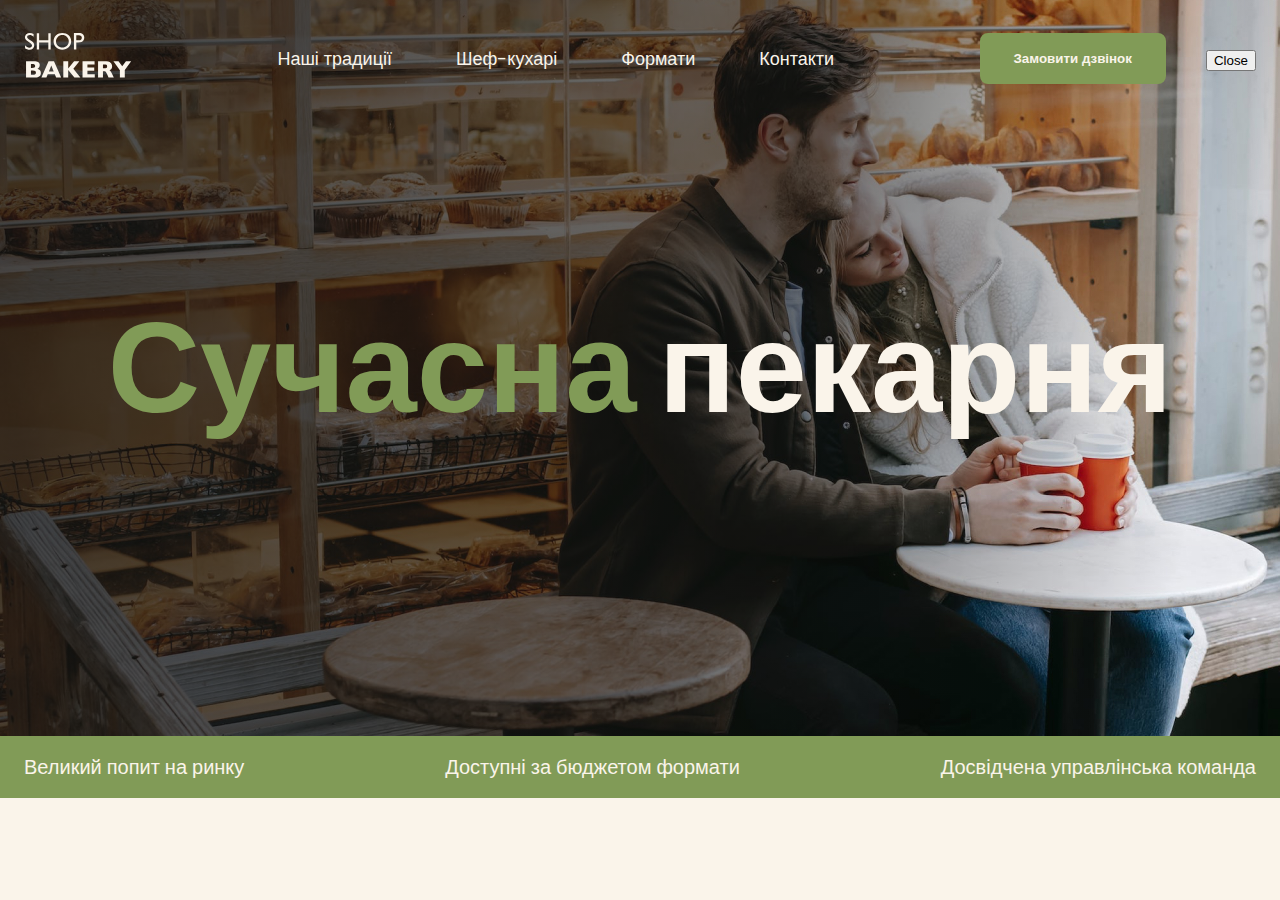
<file: index.html>
<!DOCTYPE html>
<html lang="uk">

<head>
  <meta charset="UTF-8" />
  <meta name="viewport" content="width=device-width, initial-scale=1.0" />
  <title>Сучасна пекарня</title>

  <link rel="preconnect" href="https://fonts.googleapis.com" />
  <link rel="preconnect" href="https://fonts.gstatic.com" crossorigin />
  <link rel="preconnect" href="https://fonts.googleapis.com" />
  <link rel="preconnect" href="https://fonts.gstatic.com" crossorigin />
  <link href="https://fonts.googleapis.com/css2?family=Poppins:wght@300;400;600;900&display=swap" rel="stylesheet" />

  <!-- Styles -->
  <link rel="stylesheet" href="./css/main.css" />
</head>

<body>
  <header class="header">
    <div class="container">
      <div class="header-container">
        <nav class="header-nav">
          <a href="/">
            <img src="./Images/logo.svg" alt="Логотип сучасної пекарні" />
          </a>
          <!-- </html> -->
          <ul class="header-menu">
            <li><a class="link" href="#traditions-section">Наші традиції</a></li>
            <li><a class="link" href="#chefs-section">Шеф-кухарі</a></li>
            <li><a class="link" href="#formats-section">Формати</a></li>
            <li><a class="link" href="#contact-section">Контакти</a></li>
          </ul>
          <!--  -->
        </nav>
        <button class="header__button button modal-btn-open" type="button">Замовити дзвінок</button>
        <button class="header__burger menu-btn-open" type="button">
          <svg class="address-icon" width="24" height="24">
            <use href="./Images/icon.svg#icon-instagram"></use>
          </svg>
        </button>
        <div class="mobile-menu">
          <button class="mobile-menu__btn-close menu-btn-close" type="button">Close</button>

        </div>
      </div>
    </div>
  </header>
  <main>
    <section class="hero-section">
      <div class="container">
        <h1 class="hero-title"><span class="text-brand">Сучасна </span>пекарня</h1>
      </div>
    </section>
    <section class="advantages-section">
      <div class="container">
        <h2 class="hidden">Наші переваги</h2>
        <ul class="advantages-list">
          <li class="advantages-item">Великий попит на ринку</li>
          <li class="advantages-item">Доступні за бюджетом формати</li>
          <li class="advantages-item">Досвідчена управлінська команда</li>
        </ul>
      </div>
    </section>
    <!--  <section class="traditions-section section" id="traditions-section">
      <div class="container">
        <div class="traditions-container">
          <div class="traditions-content">
            <h2 class="traditions-title section-title">Новий формат традицій</h2>
            <p class="traditions-text">
              <span class="brand uppercase">shop baker</span>— це пекарня, яка взяла
              все найкраще, і зберегла смак традиційної випічки та натуральність
              інгредієнтів.
            </p>
            <p class="traditions-text limited">
              Ми працюємо як найвідоміші мережі—
              <span class="brand"> 5 хвилин і замовлення готове</span>. А ще у наших
              пекарень стильний дизайн та висока якість обслуговування!
            </p>
          </div>
          <img src="./Images/backer-man.jpg" alt="Чоловік пекар дивиться на батони із посмішкою" />
        </div>
      </div>
    </section>
    <section class="section" id="chefs-section">
      <div class="container">
        <h2 class="chefs-title section-title centered">Наші шайкращі <br><span class="accent">шеф-кухарі</span></h2>
        <ul class="chefs-list">
          <li class="chefs-item">
            <article class="chef-card">
              <img class="chef-photo" src="./Images/Nastia.jpg" alt="Nastia chef">
              <div>
                <h3 class="chef-title">Настя</h3>
                <div class="chef-text">
                  <p>Привіт, я Настя!</p>
                  <p>Вже 10 років, я свтілюю <br>у життя цікаві та смачні ідеї.</p>
                  <p>Я випічу для вас <br> найсмачніщі вироби!</p>
                </div>
              </div>
            </article>
          </li>
          <li class="chefs-item">
            <article class="chef-card">
              <img class="chef-photo" src="./Images/Vlad.jpg" alt="Vlad chef">
              <div>
                <h3 class="chef-title">Влад</h3>
                <div class="chef-text">
                  <p>Привіт, я Влад!</p>
                  <p>
                    Мій кодитерський стаж вже 18 років.SHOP BEKERY - це наша любов,
                    з якою ми ділимось кожен раз з Вами через нашу випічку!
                  </p>
                  <p>Я зроблю для вас унікальну начинку на будь який смак!</p>
                </div>
              </div>
            </article>
          </li>
        </ul>
      </div>
    </section>
    <section class="section" id="formats-section">
      <div class="container">
        <h2 class="formats-title section-title centered">Формат</h2>
        <div class="formats-container">
          <button class="carousel-button" type="button">
            <svg class="carousel-arrow" width="16" height="16">
              <use href="./Images/icon.svg#icon-arrow"></use>
            </svg>
          </button>
          <ul class="format-list">
            <li class="formats-item">
              <article class="format-card">
                <img class="format-image" src="./Images/imgWalrus.jpg" alt="Walrus format" />
                <h3 class="format-title" lang="en">Walrus</h3>
                <div class="format-text">
                  <p>Площа: до 120 м2</p>
                  <p>Меню: розширене меню </p>
                  <p>Штат: 2 продавці-касири, 2 пекарі, 2 помічники пекаря, 2 офіціанти-різнороби</p>
                  <p>Посадкові місця: є</p>
                </div>
              </article>
            </li>
            <li class="formats-item">
              <article class="format-card">
                <img class="format-image" src="./Images/imgHorseshoe.jpg" alt="Horseshoe format" />
                <h3 class="format-title" lang="en">Horseshoe</h3>
                <div class="format-text">
                  <p>Площа: до 25 м2</p>
                  <p>Меню: найпопулярніші позиції меню</p>
                  <p>Штат: 2 продавці-касири, 2 пекарі, 1 помічник пекаря</p>
                  <p>Посадкові місця: відсутні</p>
                </div>
              </article>
            </li>
            <li class="formats-item">
              <article class="format-card">
                <img class="format-image" src="./Images/imgHandber.jpg" alt="Handlebar format" />
                <h3 class="format-title" lang="en">Handlebar</h3>
                <div class="format-text">
                  <p>Площа: до 15 м2</p>
                  <p>Меню: найпопулярніші позиції меню</p>
                  <p>Штат: 1 продавець, 1 пекар, 1 помічник пекаря</p>
                  <p>Посадкові місця: відсутні</p>
                </div>
              </article>
            </li>
          </ul>
          <button class="carousel-button next" type="button">
            <svg class="carousel-arrow" width="16" height="16">
              <use href="./Images/icon.svg#icon-arrow"></use>
            </svg>
          </button>
        </div>
      </div>
    </section>
    <section class="contact-section section" id="contact-section">
      <div class="container">
        <div class="contact-container">
          <div class="contact-form">
            <h2 class="contacts-title section-title">Приєднуйся до мережі пекарень</h2>
            <p>Заповни форму, щоб ми звʼязались з тобою!</p>
            <form name="contact-form" autocomplete="off" novalidate>
              <div class="form-field">
                <label class="form-label hidden" for="user-name">Ім'я</label>
                <input class="form-input" type="text" name="user-name" id="user-name" placeholder="Ім'я" />
              </div>
              <div class="form-field">
                <label class="form-label hidden" for="user-tel">Телефон</label>
                <input class="form-input" type="tel" name="user-tel" id="user-tel" placeholder="Телефон" />
              </div>
              <div class="form-field">
                <label class="form-label hidden" for="user-email">Електрона пошта</label>
                <input class="form-input" type="email" name="user-email" id="user-email"
                  placeholder="Електрона пошта" />
              </div>
              <button class="form-button button" type="submit">Замовити дзвінок</button>
              <p class="form-terms">
                Натискаючи на кнопку я погоджуюсь з
                <a class="form-terms-link href=" #">політикою конфіденційності</a>
              </p>
            </form>
          </div>
          <iframe class="contact-form"
            src="https://www.google.com/maps/embed?pb=!1m18!1m12!1m3!1d2540.1640531314047!2d30.491233500000003!3d50.4566697!2m3!1f0!2f0!3f0!3m2!1i1024!2i768!4f13.1!3m3!1m2!1s0x40d4ce637bfe1717%3A0x5370c2254ad1b952!2z0LLRg9C70LjRhtGPINCh0ZbRh9C-0LLQuNGFINCh0YLRgNGW0LvRjNGG0ZbQsiwgNTQsINCa0LjRl9CyLCAwMjAwMA!5e0!3m2!1suk!2sua!4v1699552097425!5m2!1suk!2sua"
            width="603" height="595" style="border: 0" allowfullscreen="" loading="lazy"
            referrerpolicy="no-referrer-when-downgrade"></iframe>
        </div>
      </div>
    </section>
  </main>
  <footer class="footer">
    <div class="container">
      <div class="footer-container">
        <nav class="footer-nav">
          <div class="footer-logo">
            <a href="#">
              <img src="./Images/logo.svg" alt="Логотип сучасної пекарні" />
            </a>
          </div>
          
          <ul class="footer-menu">
            <li><a class="link" href="#traditions-section">Наші традиції</a></li>
            <li><a class="link" href="#chefs-section">Шеф-кухарі</a></li>
            <li><a class="link" href="#formats-section">Формати</a></li>
            <li><a class="link" href="#contact-section">Контакти</a></li>
          </ul>
        
        </nav>
      
        <address class="footer-address">
          <ul class="address-list">
            <li><a class="address-link" href="tel:+380960000007">+380960000007</a></li>
            <li>
              <a class="address-link" href="mailto:shopbakery@gmail.com">shopbakery@gmail.com</a>
            </li>
            <li>
              <a class="address-link" href="https://maps.app.goo.gl/mjWwkDeYJMgSfQJa6" target="_blank">
                Україна, м.Київ, вул. Січових Стрільців 54
              </a>
            </li>
            <li>
              <a href="#">
                <svg class="address-icon" width="32" height="32">
                  <use href="./Images/icon.svg#icon-facebook"></use>
                </svg>
              </a>
            </li>
            <li>
              <a href="#">
                <svg class="address-icon" width="32" height="32">
                  <use href="./Images/icon.svg#icon-instagram"></use>
                </svg>
              </a>
            </li>
          </ul>
          <div class="address-info">
            <a class="address-link" target="_blank">Політика конфіденційності</a>
            <p class="address-copyright">© 2022 Дані захищені</p>
          </div>
        </address>
      </div>
    </div>
  </footer>  
    <div class="backdrop is-hidden">
      <div class="modal">
        <h2>Замовити дзвінок</h2>
        <p> Залишіть заявку та наш спеціаліст зв'яжеться з Вами!</p>
        <button class="modal-btn-close" type="button">Close</button>
        <form name="order-call-form" autocomplete="off">
          <div class="form-field">
            <label class="form-label hidden" for="user-name">Ім'я</label>
            <input class="form-input" type="text" name="user-name" id="user-name" placeholder="Ім'я" required />
          </div>
          <div class="form-field">
            <label class="form-label hidden" for="user-tel">Телефон</label>
            <input class="form-input" type="tel" name="user-tel" id="user-tel" placeholder="Телефон" required />
          </div>
          <div class="form-field">
            <label class="form-label hidden" for="user-email">Електрона пошта</label>
            <input class="form-input" type="email" name="user-email" id="user-email" placeholder="Електрона пошта"
              required />
          </div>
          <button class="form-button button" type="submit" disabled>Замовити дзвінок</button>
          <p class="form-terms">
            Натискаючи на кнопку я погоджуюсь з
            <a class="form-terms-link href=" #">політикою конфіденційності</a>
          </p>
        </form>
      </div>
    </div>  -->
    <script src="./js/modal.js"></script>
</body>

</html>
</file>
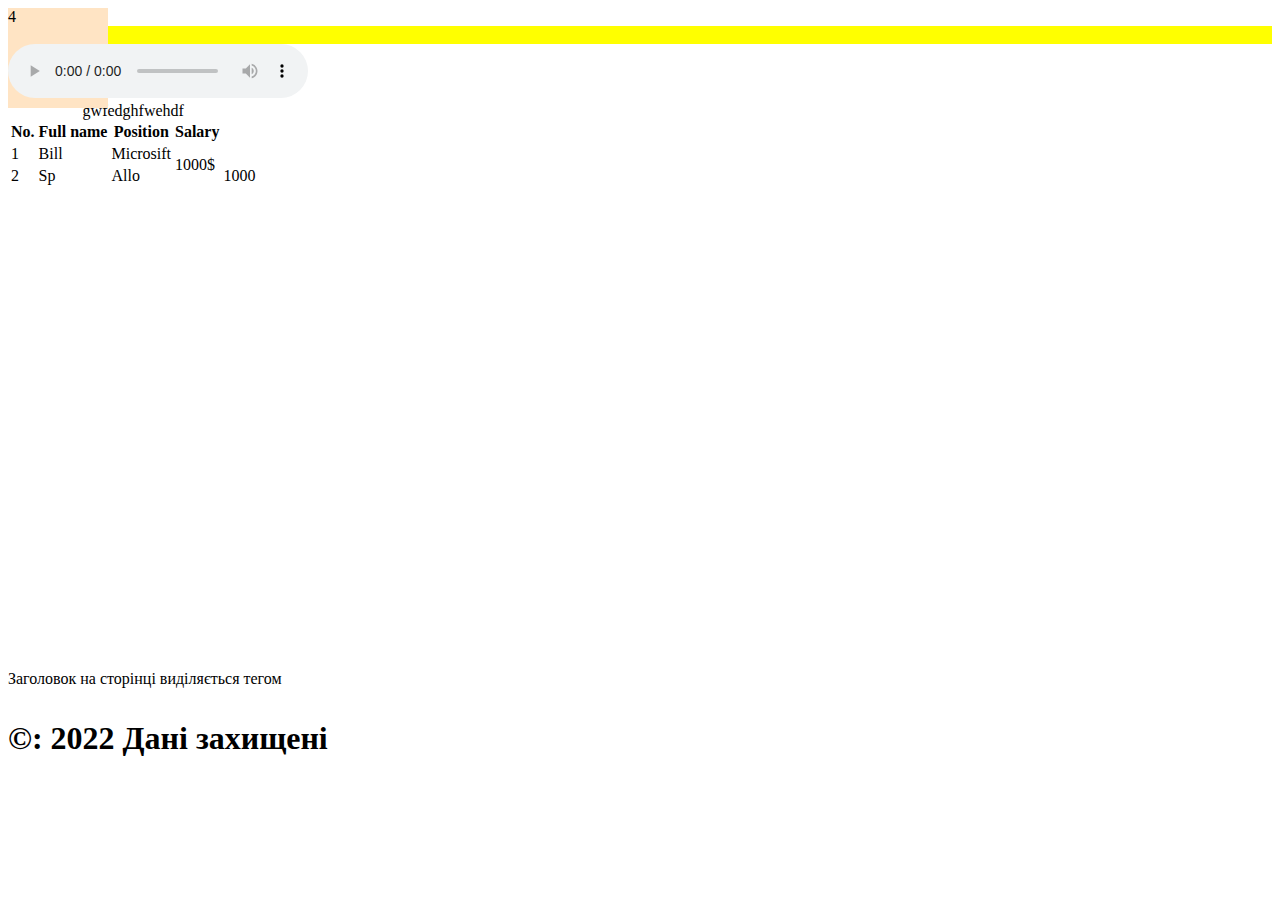
<file: test.html>
<!DOCTYPE html>
<html lang="en">

<head>
  <meta charset="UTF-8">
  <meta name="viewport" content="width=device-width, initial-scale=1.0">
  <title>Test</title>
  <link rel="stylesheet" href="./css/test.css" />
</head>

<body>
  <div class="flex-container">
    <div class="item">1</div>
    <div class="item">2</div>
    <div class="item">3</div>
    <div class="item">4</div>
  </div>
  <br>
  <div class="box">5</div>
  <audio controls>
    <source src="" />
  </audio>
  <table>
    <caption>gwfedghfwehdf</caption>
    <thead>
      <tr>
        <th>No.</th>
        <th>Full name</th>
        <th>Position</th>
        <th>Salary</th>
      </tr>
    </thead>
    <tbody>
      <tr>
        <td>1</td>
        <td>Bill</td>
        <td>Microsift</td>
        <td rowspan="2">1000$</td>
      </tr>
      <tr>
        <td>2</td>
        <td>Sp</td>
        <td>Allo</td>
        <td>1000</td>
      </tr>
      <tr>
        <td></td>
        <td></td>
        <td></td>
        <td></td>
      </tr>
      <tr>
        <td></td>
        <td></td>
        <td></td>
        <td></td>
      </tr>
    </tbody>
    <tfoot>
      <tr>
        <td></td>
        <td></td>
        <td></td>
        <td></td>
      </tr>
    </tfoot>
  </table>
  <iframe
    src="https://www.google.com/maps/embed?pb=!1m18!1m12!1m3!1d5245.591728716483!2d24.67799663376257!3d48.90022743573146!2m3!1f0!2f0!3f0!3m2!1i1024!2i768!4f13.1!3m3!1m2!1s0x4730c6cacd0f4eaf%3A0x30dd7f88f2db88d8!2z0J_QsNGC0YDRltC-0YIsINCG0LLQsNC90L4t0KTRgNCw0L3QutGW0LLRgdGM0LosINCG0LLQsNC90L4t0KTRgNCw0L3QutGW0LLRgdGM0LrQsCDQvtCx0LvQsNGB0YLRjCwgNzYwMDA!5e0!3m2!1suk!2sua!4v1699551881165!5m2!1suk!2sua"
    width="600" height="450" style="border:0;" allowfullscreen="" loading="lazy"
    referrerpolicy="no-referrer-when-downgrade"></iframe>
  <p>Заголовок на сторінці виділяється тегом
  <h1>
    </p>
    <p>&copy: 2022 Дані захищені</p>
</body>

</html>
</file>
<file: css/main.css>
@font-face {
  font-display: swap;
  font-family: 'Poppins';
  font-style: normal;
  font-weight: 300;
  src: url('../fonts/poppins-v20-latin-300.woff2') format('woff2');
}
@font-face {
  font-display: swap;
  font-family: 'Poppins';
  font-style: normal;
  font-weight: 400;
  src: url('../fonts/poppins-v20-latin-regular.woff2') format('woff2');
}
@font-face {
  font-display: swap;
  font-family: 'Poppins';
  font-style: normal;
  font-weight: 600;
  src: url('../fonts/poppins-v20-latin-600.woff2') format('woff2');
}
@font-face {
  font-display: swap;
  font-family: 'Poppins';
  font-style: normal;
  font-weight: 900;
  src: url('../fonts/poppins-v20-latin-900.woff2') format('woff2');
}
:root {
  --color-primary-dark: #31261a;
  --color-primary-light: #faf4ea;
  --color-brand-normal: #819b57;
  --color-brand-dark: #465929;
  --color-brand-light: #cfcfbc;
  --color-secondary-dark: #a28268;
}

*,
*::before,
*::after {
  box-sizing: border-box;
}

body {
  color: var(--color-brand);
  background-color: var(--color-primary-light);
  font-family: 'Poppins', sans-serif;
  line-height: 1.5;
  font-size: 18px;
  font-weight: 400;
  margin: 0;
}

h1,
h2,
h3,
h4,
h5,
h6 {
  margin-top: 0;
}

a {
  display: inline-block;
}

address {
  font-style: normal;
}

ul {
  margin: 0;
  padding: 0;
  list-style-type: none;
}

.hidden {
  position: absolute;
  left: -10000px;
  top: auto;
  width: 1px;
  height: 1px;
  overflow: hidden;
}

.text-brand {
  color: var(--color-brand-normal);
}

.text-bold {
  font-weight: 600;
}

.text-uppercase {
  text-transform: uppercase;
}

.button {
  padding: 16px 32px;
  color: var(--color-primary-light);
  font-weight: 600;
  background-color: var(--color-brand-normal);
  border: 2px solid var(--color-brand-normal);
  border-radius: 8px;
  cursor: pointer;
}

.button:hover {
  color: var(--color-brand-dark);
  background-color: transparent;
}

/*.button[disabled] {
    color: gray;
    background-color: lightgray;
    border-color: currentColor;
    cursor: not-allowed;
}*/
.link {
  color: var(--color-primary-light);
  text-decoration: none;
  transition: color 0.3s;
}

.link:hover {
  color: var(--color-brand-normal);
}

.header {
  position: absolute;
  top: 0;
  left: 0;
  width: 100%;
  padding-top: 32px;
}
.header .header-container {
  display: flex;
  align-items: center;
  gap: 40px;
}
.header-nav {
  display: flex;
  align-items: center;
  flex-grow: 1;
  gap: 40px;
}
.header-menu {
  display: flex;
  gap: 64px;
  flex-grow: 1;
  justify-content: center;
}
@media screen and (max-width: 1200px) {
  .header-menu {
    display: none;
  }
}
@media screen and (max-width: 1200px) {
  .header__button {
    display: none;
  }
}
.header__burger {
  display: none;
}
@media screen and (max-width: 1200px) {
  .header__burger {
    display: block;
  }
}

.hero-section {
  padding: 272px 0;
  background-image: linear-gradient(
      102.76deg,
      rgba(18, 18, 17, 0.78) 2.03%,
      rgba(18, 18, 17, 0.6) 58.46%,
      rgba(18, 18, 17, 0) 90.36%
    ),
    url(../Images/image\ 1559.jpg);
  background-repeat: no-repeat;
  background-position: center top;
  background-size: cover;
}

.hero-title {
  margin-bottom: 0;
  color: #faf4ea;
  text-align: center;
  font-size: 67px;
  line-height: 1;
  font-weight: 900;
}
@media screen and (min-width: 768px) {
  .hero-title {
    font-size: 128px;
    line-height: 1.5;
  }
}

.section {
  padding: 48px 0;
}

.container {
  width: 100%;
  max-width: 1288px;
  margin: 0 auto;
  padding: 0 24px;
}

.circle {
  width: 100px;
  height: 100px;
  background-color: white;
}

/*.circle {
  @include circle(100px,100px,white) ;
}*/
/* Hero section */
/* Advantages section */
.advantages-section {
  padding: 16px 0;
  background-color: var(--color-brand-normal);
}

.advantages-list {
  display: flex;
  justify-content: space-between;
  gap: 40px;
}

.advantages-item {
  font-size: 20px;
  font-weight: 300;
  color: var(--color-primary-light);
}

.section-title {
  font-style: 64px;
  font-weight: 900;
  line-height: 1.3;
}

.section-title.centered {
  text-align: center;
}

.section-title .accent {
  color: var(--color-brand-dark);
}

/*traditions-section*/
.traditions-section {
  padding-top: 96px;
}

.traditions-container {
  display: flex;
  flex-direction: row;
  justify-content: space-between;
  gap: 40px;
}

.traditions-content {
  max-width: 710px;
}

.traditions-title {
  margin-bottom: 42px;
}

.traditions-text .brand {
  color: var(--color-brand-normal);
  font-weight: 600;
}

.traditions-text .uppercase {
  text-transform: uppercase;
}

.traditions-text.limited {
  max-width: 340px;
}

/*chef-section*/
.chefs-title {
  position: relative;
  margin: 0 auto 80px;
}

.chefs-title::before,
.chefs-title::after {
  position: absolute;
  bottom: 24px;
  width: 352px;
  border: 2px solid var(--color-brand-light);
  content: '';
}

.chefs-title::before {
  left: 0;
}

.chefs-title::after {
  right: 0;
}

.chefs-list {
  display: flex;
  flex-wrap: wrap;
  gap: 40px 30px;
}

.chefs-item {
  flex-basis: 45%; /*calc((100%-30px) / 2);*/
}

.chef-card {
  display: flex;
  gap: 30px;
}

.chef-photo {
  border-radius: 4px 4px 4px 200px;
  box-shadow: -16px 16px 0 0 var(--color-primary-light),
    -16px 16px 0 2px var(--color-secondary-dark);
}

.chef-title {
  margin-bottom: 16px;
  font-size: 40px;
  font-weight: 600;
}

.chef-text p {
  margin-bottom: 24px;
}

.chef-text p:last-child {
  margin-bottom: 0;
}

/*formats-section*/
.formats-container {
  display: flex;
  align-items: center;
  gap: 32px;
}

.formats-title {
  margin-bottom: 80px;
}

.format-list {
  display: flex;
  flex-wrap: wrap;
  gap: 20px;
}

.formats-item {
  flex-basis: 33%; /*calc((100%-40px) / 3);33%;*/
}

.format-title {
  font-size: 24px;
  font-weight: 600;
  color: var(--color-primary-light);
}

.format-text {
  font-size: 14px;
  font-weight: 300;
  color: var(--color-primary-light);
}

.format-image {
  position: absolute;
  top: 0;
  z-index: -1;
}

.format-card {
  height: 444px;
  padding: 24px;
  background-image: linear-gradient(
    180deg,
    rgba(49, 38, 26, 0) 55.21%,
    rgba(49, 38, 26, 0.71) 72.92%,
    var(--color-primary-dark) 100%
  );
  border: 1px solid gray;
  transition: transform 0.3s;
}

.format-card:hover {
  transform: scale(1.05);
}

/* Carousel */
.carousel-button {
  display: flex;
  align-items: center;
  justify-content: center;
  flex-shrink: 0;
  width: 44px;
  height: 44px;
  padding: 0;
  fill: var(--color-brand-dark);
  background-color: transparent;
  border-radius: 50%;
  border: 1px solid var(--color-primary-dark);
  cursor: pointer;
}

.carousel-button:hover {
  background-color: var(--color-brand-dark);
  fill: var(--color-primary-light);
}

.carousel-arrow {
  fill: var(--color-primary-dark);
}

.carousel-button:hover .carousel-arrow {
  fill: var(--color-primary-light);
}

.carousel-button.next {
  transform: rotate(180deg);
}

/*Contact section*/
.contact-section {
  padding-bottom: 96px;
}

.contact-container {
  display: flex;
  gap: 32px;
}

.contacts-title {
  margin-bottom: 16px;
}

.contact-map {
  flex-shrink: 0;
  border-radius: 16px;
  border: none;
}

/*Footer*/
.footer {
  position: relative;
  background-image: url(../Images//footer-background.png);
  background-color: var(--color-primary-dark);
  background-repeat: no-repeat;
  background-size: cover;
  background-position: center;
  padding: 32px 0;
}

.footer::before,
.footer::after {
  position: absolute;
  background-size: 100%;
  bottom: 0;
  background-repeat: no-repeat;
  content: '';
}

.footer::before {
  width: 180px;
  height: 120px;
  left: 0;
  background-image: url(../Images/bread-2.png);
}

.footer::after {
  width: 380px;
  height: 190px;
  right: 0;
  background-image: url(../Images/bread-1.png);
}

.footer-container {
  display: flex;
  gap: 20px;
}

.footer-nav,
.footer-address {
  display: flex;
  flex-basis: 50%;
  gap: 20px;
}

.footer-logo,
.footer-menu {
  flex-grow: 1;
}

.address-list,
.address-info {
  flex-grow: 1;
}

.address-link {
  color: var(--color-primary-light);
  font-size: 16px;
  font-weight: 300;
  text-decoration: none;
}

.address-link:hover {
  color: var(--color-brand-normal);
}

.address-icon {
  fill: var(--color-primary-light);
}

.address-icon:hover {
  fill: var(--color-brand-normal);
}

.address-copyright {
  font-size: 14px;
}

/* Modal */
.backdrop {
  position: fixed;
  top: 0;
  left: 0;
  right: 0;
  bottom: 0;
  display: flex;
  align-items: center;
  justify-content: center;
  background-color: rgba(0, 0, 0, 0.5);
  padding: 20px 0;
  transition: opacity 0.3s, visibility 0.3s;
}

.backdrop.is-hidden {
  opacity: 0;
  visibility: hidden;
  pointer-events: none;
}

.modal {
  position: relative;
  width: 100%;
  max-width: 880px;
  height: 100%;
  max-height: 880px;
  padding: 128px;
  background-color: var(--color-primary-light);
  border-radius: 32px;
  overflow-y: auto;
}

.modal-btn-close {
  position: absolute;
  top: 40px;
  right: 40px;
}

/*Form*/
.form-field {
  position: relative;
  margin-bottom: 32px;
}

.form-label {
  /* display: block;*/
  position: absolute;
  top: 16px;
  left: 42px;
}

.form-input {
  padding: 16px 42px;
  width: 100%;
  border: 1px solid var(--color-secondary-dark);
  border-radius: 8px;
  background-color: transparent;
}

.form-input:focus {
  border: 1px solid var(--color-brand-normal);
  outline: none;
}

.form-input:placeholder {
  color: --color-secondary-dark;
}

.form-button {
  display: block;
  margin: 0 auto;
}

.form-terms {
  margin: 0 auto;
  max-width: 220px;
  font-weight: 500;
  font-size: 12px;
  line-height: 1.5;
  text-align: center;
}

.form-terms-link {
  color: var(--color-primary-dark);
  text-align: center;
  text-underline-offset: unset;
} /*# sourceMappingURL=main.css.map */
</file>
<file: css/test.css>
* {
  box-sizing: border-box;
}

.flex-container {
  border: 2 solid brown;
  /* display: flex;
    justify-content: center;*/
}
.item {
  position: absolute;
  background-color: bisque;
  width: 100px;
  height: 100px;
  /* background-color: bisque;
    padding: 10px;
    border-top: 5px solid darkred;
    margin: 0 auto;*/
}
.item:nth-child(2) {
  width: 50px;
  height: 50px;
}
.item:last-child {
  width: 80px;
  height: 80px;
}

.box:not(:first-child) {
  background-color: yellow;
}
.box:nth-child(even) {
  background-color: red;
}
.box:nth-child(2n + 4) {
  background-color: black;
}
</file>
